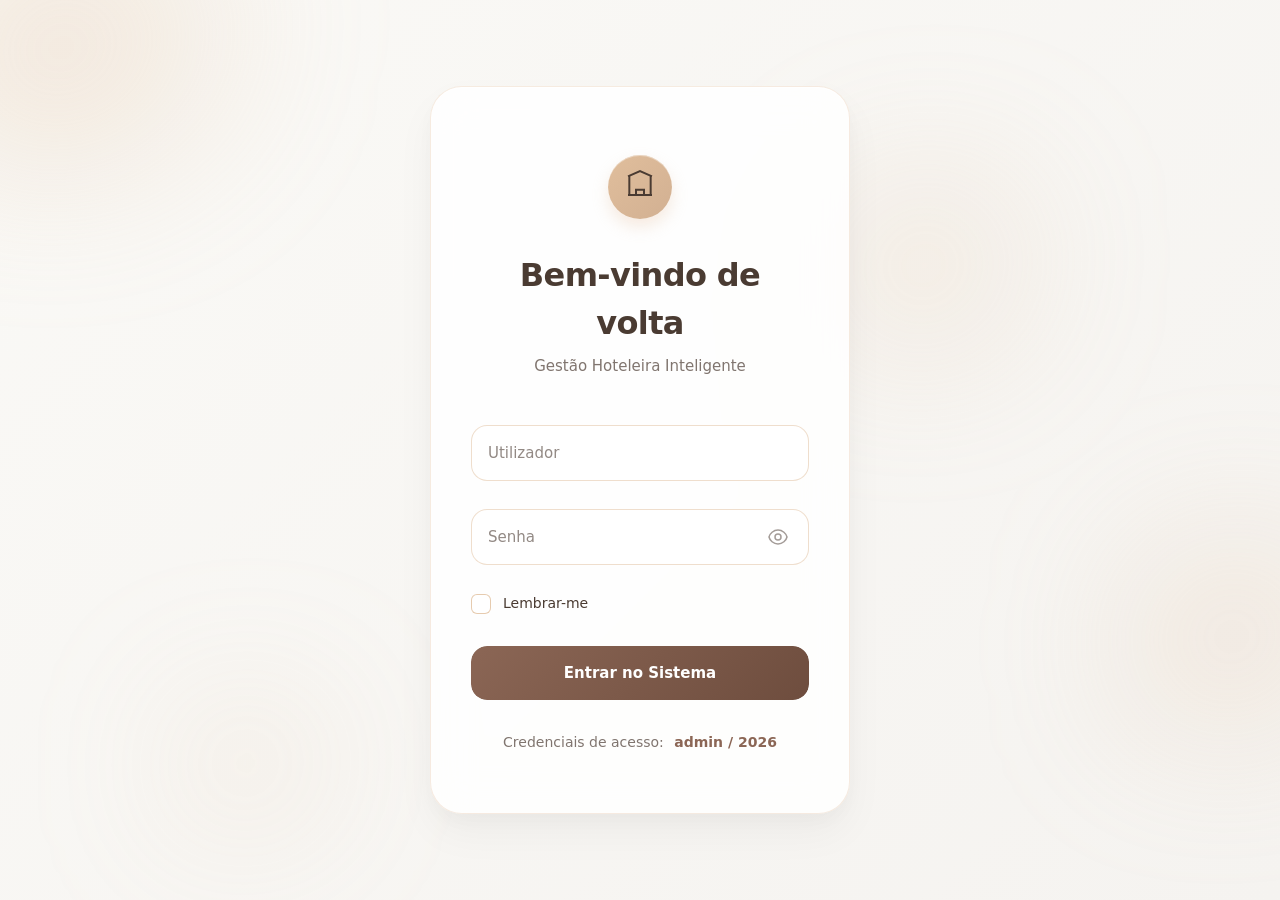
<file: index.html>
<!DOCTYPE html>
<html lang="pt">
<head>
    <meta charset="UTF-8">
    <meta name="viewport" content="width=device-width, initial-scale=1.0">
    <title>Gestão Hoteleira — Login</title>
    <link rel="stylesheet" href="login.css">
</head>
<body>
    <div class="soft-background">
        <div class="floating-shapes">
            <div class="soft-blob blob-1"></div>
            <div class="soft-blob blob-2"></div>
            <div class="soft-blob blob-3"></div>
            <div class="soft-blob blob-4"></div>
        </div>
    </div>

    <div class="login-container">
        <div class="soft-card">
            <div class="comfort-header">
                <div class="gentle-logo">
                    <div class="logo-circle">
                        <div class="comfort-icon">
                            <!-- Ícone Original do Hotel -->
                            <svg viewBox="0 0 24 24" width="32" height="32" fill="none" stroke="currentColor" stroke-width="1.5">
                                <path d="M3 21h18M3 7l9-4 9 4M4 21V7M20 21V7M9 21v-4h6v4"/>
                            </svg>
                        </div>
                        <div class="gentle-glow"></div>
                    </div>
                </div>
                <h1 class="comfort-title">Bem‑vindo de volta</h1>
                <p class="gentle-subtitle">Gestão Hoteleira Inteligente</p>
            </div>
            
            <form class="comfort-form" id="loginForm" novalidate onsubmit="event.preventDefault(); doLogin();">
                <div class="soft-field">
                    <div class="field-container" id="containerUsuario">
                        <!-- O placeholder=" " é necessário para o CSS do floating label funcionar -->
                        <input type="text" id="usuario" name="usuario" required autocomplete="username" placeholder=" ">
                        <label for="usuario">Utilizador</label>
                        <div class="field-accent"></div>
                    </div>
                    <span class="gentle-error" id="uError"></span>
                </div>

                <div class="soft-field">
                    <div class="field-container" id="containerSenha">
                        <input type="password" id="senha" name="senha" required autocomplete="current-password" placeholder=" ">
                        <label for="senha">Senha</label>
                        <button type="button" class="gentle-toggle" id="passwordToggle" onclick="togglePw(this)" aria-label="Mostrar senha">
                            <div class="toggle-icon">
                                <svg class="eye-open" width="20" height="20" viewBox="0 0 20 20" fill="none">
                                    <path d="M10 3c-4.5 0-8.3 3.8-9 7 .7 3.2 4.5 7 9 7s8.3-3.8 9-7c-.7-3.2-4.5-7-9-7z" stroke="currentColor" stroke-width="1.5" fill="none"/>
                                    <circle cx="10" cy="10" r="3" stroke="currentColor" stroke-width="1.5" fill="none"/>
                                </svg>
                                <svg class="eye-closed" width="20" height="20" viewBox="0 0 20 20" fill="none">
                                    <path d="M3 3l14 14M8.5 8.5a3 3 0 004 4m2.5-2.5C15 10 12.5 7 10 7c-.5 0-1 .1-1.5.3M10 13c-2.5 0-4.5-2-5-3 .3-.6.7-1.2 1.2-1.7" stroke="currentColor" stroke-width="1.5" stroke-linecap="round" stroke-linejoin="round"/>
                                </svg>
                            </div>
                        </button>
                        <div class="field-accent"></div>
                    </div>
                    <span class="gentle-error" id="sError"></span>
                </div>

                <div class="comfort-options">
                    <label class="gentle-checkbox">
                        <input type="checkbox" id="remember" name="remember">
                        <span class="checkbox-soft">
                            <div class="check-circle"></div>
                            <svg class="check-mark" width="12" height="10" viewBox="0 0 12 10" fill="none">
                                <path d="M1 5l3 3 7-7" stroke="currentColor" stroke-width="2" stroke-linecap="round" stroke-linejoin="round"/>
                            </svg>
                        </span>
                        <span class="checkbox-text">Lembrar-me</span>
                    </label>
                </div>

                <button type="submit" class="comfort-button" id="btnLogin">
                    <div class="button-background"></div>
                    <span class="button-text">Entrar no Sistema</span>
                    <div class="button-loader">
                        <div class="gentle-spinner">
                            <div class="spinner-circle"></div>
                        </div>
                    </div>
                    <div class="button-glow"></div>
                </button>
            </form>

            <div class="comfort-signup">
                <span class="signup-text">Credenciais de acesso:</span>
                <span class="comfort-link" style="cursor:default;">admin / 2026</span>
            </div>

            <!-- Ecrã de Sucesso (Oculto por defeito) -->
            <div class="gentle-success" id="successMessage">
                <div class="success-bloom">
                    <div class="bloom-rings">
                        <div class="bloom-ring ring-1"></div>
                        <div class="bloom-ring ring-2"></div>
                    </div>
                    <div class="success-icon">
                        <svg width="28" height="28" viewBox="0 0 28 28" fill="none">
                            <path d="M8 14l5 5 11-11" stroke="currentColor" stroke-width="2.5" stroke-linecap="round" stroke-linejoin="round"/>
                        </svg>
                    </div>
                </div>
                <h3 class="success-title">Bem-vindo!</h3>
                <p class="success-desc">A redirecionar para o painel...</p>
            </div>
        </div>
    </div>

    <script src="login.js"></script>
</body>
</html>
</file>
<file: login.css>
* {
    margin: 0;
    padding: 0;
    box-sizing: border-box;
}

body {
    font-family: -apple-system, BlinkMacSystemFont, 'Segoe UI', Roboto, 'Inter', system-ui, sans-serif;
    background: linear-gradient(135deg, #FAF9F6 0%, #F5F3F0 100%);
    min-height: 100vh;
    display: flex;
    padding: 40px 20px; 
    line-height: 1.5;
    position: relative;
    overflow-x: hidden;
    overflow-y: auto;
}

.soft-background {
    position: fixed;
    top: 0;
    left: 0;
    width: 100%;
    height: 100%;
    z-index: 0;
    pointer-events: none;
}

.floating-shapes {
    position: absolute;
    width: 100%;
    height: 100%;
}

.soft-blob {
    position: absolute;
    border-radius: 50% 40% 60% 30%;
    background: linear-gradient(45deg, rgba(224, 190, 156, 0.4), rgba(224, 190, 156, 0.15));
    animation: softFloat 12s ease-in-out infinite;
    filter: blur(80px);
}

.blob-1 { width: 300px; height: 250px; top: -10%; left: -5%; animation-delay: 0s; }
.blob-2 { width: 200px; height: 180px; top: 60%; right: -5%; animation-delay: -4s; }
.blob-3 { width: 180px; height: 160px; top: 20%; right: 20%; animation-delay: -8s; }
.blob-4 { width: 120px; height: 100px; bottom: 10%; left: 15%; animation-delay: -6s; }

@keyframes softFloat {
    0%, 100% { transform: translate(0, 0) rotate(0deg) scale(1); border-radius: 50% 40% 60% 30%; }
    25% { transform: translate(30px, -20px) rotate(90deg) scale(1.1); border-radius: 40% 60% 30% 50%; }
    50% { transform: translate(-20px, -30px) rotate(180deg) scale(0.9); border-radius: 60% 30% 50% 40%; }
    75% { transform: translate(-30px, 20px) rotate(270deg) scale(1.05); border-radius: 30% 50% 40% 60%; }
}

.login-container {
    width: 100%;
    max-width: 420px;
    position: relative;
    z-index: 1;
    margin: auto; 
}

.soft-card {
    background: rgba(255, 255, 255, 0.85);
    -webkit-backdrop-filter: blur(20px);
    backdrop-filter: blur(20px);
    border-radius: 32px;
    padding: 60px 40px; /* Espaçamento interno generoso */
    box-shadow: 0 20px 40px rgba(0, 0, 0, 0.04), 0 8px 24px rgba(0, 0, 0, 0.03), inset 0 1px 0 rgba(255, 255, 255, 0.9);
    border: 1px solid rgba(224, 190, 156, 0.3);
    position: relative;
    overflow: hidden;
}

.comfort-header { 
    text-align: center; 
    margin-bottom: 48px; /* Espaço maior entre título e formulário */
}

.gentle-logo {
    position: relative; width: 80px; height: 80px; margin: 0 auto 24px;
    display: flex; align-items: center; justify-content: center;
}

.logo-circle {
    position: relative; width: 64px; height: 64px;
    background: linear-gradient(135deg, #E0BE9C, #D2B092);
    border-radius: 50%; display: flex; align-items: center; justify-content: center;
    box-shadow: 0 8px 16px rgba(224, 190, 156, 0.3), inset 0 1px 0 rgba(255, 255, 255, 0.4);
    animation: gentleBreathe 4s ease-in-out infinite;
}

@keyframes gentleBreathe {
    0%, 100% { transform: scale(1); box-shadow: 0 8px 16px rgba(224, 190, 156, 0.3), inset 0 1px 0 rgba(255, 255, 255, 0.4); }
    50% { transform: scale(1.05); box-shadow: 0 12px 20px rgba(224, 190, 156, 0.4), inset 0 1px 0 rgba(255, 255, 255, 0.6); }
}

.comfort-icon { color: #4A3B32; position: relative; z-index: 2; }

.comfort-title { color: #4A3B32; font-size: 2rem; font-weight: 600; margin-bottom: 8px; letter-spacing: -0.02em; }
.gentle-subtitle { color: rgba(74, 59, 50, 0.7); font-size: 15px; font-weight: 400; }

.soft-field { position: relative; margin-bottom: 28px; } /* Maior espaçamento entre campos */

.field-container {
    position: relative; background: rgba(255, 255, 255, 0.7);
    border: 1.5px solid rgba(224, 190, 156, 0.5);
    border-radius: 16px; overflow: hidden; transition: all 0.3s ease;
}

.field-container:focus-within {
    border-color: #8B6655; box-shadow: 0 0 0 3px rgba(139, 102, 85, 0.15); background: #FFFFFF;
}

.field-container.error { border-color: #e05252; box-shadow: 0 0 0 3px rgba(224, 82, 82, 0.1); }

.soft-field input {
    width: 100%; background: transparent; border: none; padding: 18px 16px;
    color: #4A3B32; font-size: 15px; font-weight: 500; outline: none;
    position: relative; z-index: 2; font-family: inherit;
}

.soft-field input::placeholder { color: transparent; }

.soft-field label {
    position: absolute; left: 16px; top: 50%; transform: translateY(-50%);
    color: rgba(74, 59, 50, 0.6); font-size: 15px; font-weight: 400;
    pointer-events: none; transition: all 0.3s ease; z-index: 3;
}

.soft-field input:focus + label, .soft-field input:not(:placeholder-shown) + label {
    top: 12px; font-size: 12px; color: #8B6655; transform: translateY(0); font-weight: 600;
}

.field-accent {
    position: absolute; bottom: 0; left: 0; width: 0; height: 2px;
    background: linear-gradient(90deg, #E0BE9C, #8B6655); transition: width 0.3s ease; border-radius: 2px;
}
.field-container:focus-within .field-accent { width: 100%; }

.soft-field:has(.gentle-toggle) input { padding-right: 56px; }

.gentle-toggle {
    position: absolute; right: 12px; top: 50%; transform: translateY(-50%);
    background: none; border: none; cursor: pointer; z-index: 4;
    padding: 8px; border-radius: 12px; transition: all 0.2s ease;
}
.toggle-icon { width: 20px; height: 20px; color: rgba(74, 59, 50, 0.5); transition: color 0.2s ease; }
.gentle-toggle:hover { background: rgba(224, 190, 156, 0.15); }
.gentle-toggle:hover .toggle-icon { color: #8B6655; }
.eye-closed { display: none; }
.gentle-toggle.toggle-active .eye-open { display: none; }
.gentle-toggle.toggle-active .eye-closed { display: block; }

.comfort-options { display: flex; justify-content: space-between; align-items: center; margin-bottom: 32px; flex-wrap: wrap; gap: 16px; }
.gentle-checkbox { display: flex; align-items: center; cursor: pointer; font-size: 14px; color: #4A3B32; font-weight: 500; }
.gentle-checkbox input[type="checkbox"] { display: none; }
.checkbox-soft { width: 20px; height: 20px; margin-right: 12px; position: relative; display: flex; align-items: center; justify-content: center; }
.check-circle { width: 100%; height: 100%; border: 1.5px solid rgba(224, 190, 156, 0.8); border-radius: 6px; background: rgba(255, 255, 255, 0.8); transition: all 0.3s ease; position: absolute; }
.check-mark { color: transparent; transition: color 0.3s ease; position: relative; z-index: 1; }

.gentle-checkbox input[type="checkbox"]:checked + .checkbox-soft .check-circle { background: #8B6655; border-color: #8B6655; box-shadow: 0 2px 6px rgba(139, 102, 85, 0.3); }
.gentle-checkbox input[type="checkbox"]:checked + .checkbox-soft .check-mark { color: #FFFFFF; }

.comfort-link { color: #8B6655; text-decoration: none; font-size: 14px; font-weight: 600; transition: all 0.2s ease; position: relative; }
.comfort-link::after { content: ''; position: absolute; bottom: -2px; left: 0; width: 0; height: 1.5px; background: #8B6655; transition: width 0.3s ease; }
.comfort-link:hover::after { width: 100%; }
.comfort-link:hover { color: #4A3B32; }

.comfort-button {
    width: 100%; color: #FFFFFF; border: none; border-radius: 16px; padding: 0;
    cursor: pointer; font-family: inherit; font-size: 15px; font-weight: 600; position: relative; margin-bottom: 32px;
    overflow: hidden; min-height: 54px; display: flex; align-items: center; justify-content: center; transition: all 0.3s ease;
}
.button-background { position: absolute; top: 0; left: 0; right: 0; bottom: 0; background: linear-gradient(135deg, #8B6655 0%, #6E4D3E 100%); transition: all 0.3s ease; border-radius: 16px; }
.comfort-button:hover { transform: translateY(-1px); }
.comfort-button:hover .button-background { background: linear-gradient(135deg, #9C7563 0%, #8B6655 100%); box-shadow: 0 8px 16px rgba(139, 102, 85, 0.3); }
.comfort-button:active { transform: translateY(0); }
.button-text { position: relative; z-index: 2; transition: opacity 0.3s ease; }
.button-loader { position: absolute; z-index: 2; opacity: 0; transition: opacity 0.3s ease; }
.gentle-spinner { width: 20px; height: 20px; position: relative; }
.spinner-circle { width: 100%; height: 100%; border: 2px solid rgba(255, 255, 255, 0.3); border-top: 2px solid #FFFFFF; border-radius: 50%; animation: gentleSpin 1s linear infinite; }

@keyframes gentleSpin { 0% { transform: rotate(0deg); } 100% { transform: rotate(360deg); } }

.comfort-button.loading .button-text { opacity: 0; }
.comfort-button.loading .button-loader { opacity: 1; }

.comfort-signup { text-align: center; font-size: 14px; color: rgba(74, 59, 50, 0.7); }
.signup-text { margin-right: 6px; }

.gentle-error { font-size: 12px; color: #e05252; margin-top: 6px; display: block; opacity: 0; transition: opacity .3s; }
.gentle-error.show { opacity: 1; }

.gentle-success {
    display: none; position: absolute; top: 0; left: 0; width: 100%; height: 100%;
    background: rgba(250, 249, 246, 0.95); z-index: 10; border-radius: 32px;
    flex-direction: column; align-items: center; justify-content: center;
    backdrop-filter: blur(10px); text-align: center;
}
.gentle-success.active { display: flex; animation: fadeIn .4s ease; }

.success-bloom { position: relative; width: 80px; height: 80px; margin-bottom: 24px; display: flex; align-items: center; justify-content: center; }
.success-icon { color: #4A5D4E; position: relative; z-index: 2; }
.bloom-rings .bloom-ring { position: absolute; top: 0; left: 0; right: 0; bottom: 0; border-radius: 50%; background: rgba(74, 93, 78, 0.2); animation: bloomPulse 2s infinite ease-out; }
.bloom-ring.ring-2 { animation-delay: 0.5s; }

@keyframes bloomPulse { 0% { transform: scale(1); opacity: 1; } 100% { transform: scale(1.5); opacity: 0; } }
@keyframes fadeIn { from { opacity: 0; } to { opacity: 1; } }

.shake { animation: shake .35s ease; }
@keyframes shake {
    0%, 100% { transform: translateX(0); }
    20% { transform: translateX(-8px); }
    40% { transform: translateX(8px); }
    60% { transform: translateX(-5px); }
    80% { transform: translateX(5px); }
}
</file>
<file: dashboard.css>
@import url('https://fonts.googleapis.com/css2?family=Playfair+Display:wght@400;700&family=DM+Sans:wght@300;400;500;600&display=swap');

*, *::before, *::after { box-sizing: border-box; margin: 0; padding: 0; }

:root {
  /* Paleta Luxo Minimalista */
  --bg:       #FAF9F6; /* Fundo Principal - Creme */
  --surface:  #FFFFFF; /* Fundo dos Painéis/Cartões */
  --surface2: #F5F3F0; /* Fundo secundário (Hovers e headers de tabela) */
  --border:   rgba(224, 190, 156, 0.4); /* Bordos Bege/Areia */
  --gold:     #8B6655; /* Destaque principal - Castanho Cobre */
  --gold-dim: #6E4D3E; /* Cobre Escuro para hovers */
  --text:     #4A3B32; /* Texto Principal - Castanho Cinza Escuro */
  --muted:    rgba(74, 59, 50, 0.6); /* Texto Secundário */
  --danger:   #D32F2F; /* Vermelho ajustado para leitura no claro */
  --success:  #2E7D32; /* Verde ajustado para leitura no claro */
  --warn:     #F57C00; /* Laranja/Amarelo de aviso */
  --sidebar:  220px;
  --r:        12px; /* Arredondamento ligeiramente mais suave */
}

body {
  min-height: 100vh;
  background: var(--bg);
  font-family: 'DM Sans', sans-serif;
  color: var(--text);
  display: flex;
}

/* SIDEBAR */
.sidebar {
  width: var(--sidebar);
  background: var(--surface);
  border-right: 1px solid var(--border);
  display: flex;
  flex-direction: column;
  position: fixed;
  top: 0; left: 0; bottom: 0;
  z-index: 100;
  box-shadow: 2px 0 24px rgba(0, 0, 0, 0.02);
}

.sidebar-brand {
  padding: 28px 24px 24px;
  border-bottom: 1px solid var(--border);
  display: flex;
  align-items: center;
  gap: 12px;
}

.brand-icon {
  width: 36px; height: 36px;
  background: var(--gold);
  border-radius: 8px;
  display: grid;
  place-items: center;
  flex-shrink: 0;
  box-shadow: 0 4px 8px rgba(139, 102, 85, 0.2);
}
.brand-icon svg { width: 18px; fill: #FFFFFF; }

.brand-text { line-height: 1.25; }
.brand-text strong { display: block; font-size: 13px; color: var(--text); }
.brand-text span   { font-size: 11px; color: var(--muted); }

nav { flex: 1; padding: 20px 12px; overflow-y: auto; }

.nav-section {
  font-size: 10px;
  letter-spacing: 0.12em;
  text-transform: uppercase;
  color: var(--muted);
  padding: 0 12px;
  margin: 16px 0 8px;
}
.nav-section:first-child { margin-top: 0; }

nav a {
  display: flex;
  align-items: center;
  gap: 10px;
  padding: 10px 12px;
  border-radius: var(--r);
  text-decoration: none;
  color: var(--muted);
  font-size: 14px;
  font-weight: 500;
  cursor: pointer;
  transition: background .15s, color .15s;
  margin-bottom: 2px;
}
nav a svg { width: 18px; stroke: currentColor; fill: none; stroke-width: 1.8; flex-shrink: 0; }
nav a:hover  { background: var(--surface2); color: var(--text); }
nav a.active { background: rgba(139, 102, 85, 0.08); color: var(--gold); }

.sidebar-user {
  padding: 16px 24px;
  border-top: 1px solid var(--border);
  display: flex;
  align-items: center;
  gap: 10px;
}

.avatar {
  width: 32px; height: 32px;
  background: var(--gold);
  border-radius: 50%;
  display: grid;
  place-items: center;
  font-size: 13px;
  font-weight: 700;
  color: #FFFFFF;
  flex-shrink: 0;
  box-shadow: 0 2px 6px rgba(139, 102, 85, 0.2);
}
.user-info strong { display: block; font-size: 13px; color: var(--text); }
.user-info span   { font-size: 11px; color: var(--muted); }

.btn-logout {
  margin-left: auto;
  background: none;
  border: none;
  color: var(--muted);
  cursor: pointer;
  padding: 4px;
  border-radius: 6px;
  display: grid;
  place-items: center;
  transition: color .15s, background .15s;
}
.btn-logout:hover { color: var(--danger); background: rgba(211, 47, 47, 0.08); }
.btn-logout svg { width: 16px; stroke: currentColor; fill: none; stroke-width: 2; }

/* MAIN LAYOUT */
.main {
  margin-left: var(--sidebar);
  flex: 1;
  display: flex;
  flex-direction: column;
  min-height: 100vh;
}

.topbar {
  padding: 20px 32px;
  border-bottom: 1px solid var(--border);
  display: flex;
  align-items: center;
  justify-content: space-between;
  background: var(--surface);
  position: sticky;
  top: 0;
  z-index: 50;
  box-shadow: 0 4px 20px rgba(0, 0, 0, 0.01);
}
.topbar h1         { font-size: 18px; font-weight: 600; color: var(--text); }
.topbar .breadcrumb{ font-size: 12px; color: var(--muted); margin-top: 2px; }

.content { padding: 32px; flex: 1; }

/* BUTTONS */
.btn {
  display: inline-flex;
  align-items: center;
  gap: 8px;
  padding: 9px 18px;
  border-radius: var(--r);
  font-family: 'DM Sans', sans-serif;
  font-size: 13px;
  font-weight: 600;
  cursor: pointer;
  border: none;
  transition: all .2s;
}
.btn:active { transform: scale(.97); }
.btn svg    { width: 15px; stroke: currentColor; fill: none; stroke-width: 2; }

.btn-primary       { background: var(--gold); color: #FFFFFF; box-shadow: 0 4px 12px rgba(139, 102, 85, 0.2); }
.btn-primary:hover { background: var(--gold-dim); box-shadow: 0 6px 16px rgba(139, 102, 85, 0.3); }

.btn-ghost         { background: var(--surface); color: var(--text); border: 1.5px solid var(--border); }
.btn-ghost:hover   { border-color: var(--gold); color: var(--gold); background: rgba(139, 102, 85, 0.04); }

.btn-danger        { background: rgba(211, 47, 47, 0.08); color: var(--danger); border: 1.5px solid rgba(211, 47, 47, 0.2); }
.btn-danger:hover  { background: rgba(211, 47, 47, 0.15); }

/* STAT CARDS */
.stats-grid {
  display: grid;
  grid-template-columns: repeat(auto-fit, minmax(200px, 1fr));
  gap: 16px;
  margin-bottom: 32px;
}

.stat-card {
  background: var(--surface);
  border: 1px solid var(--border);
  border-radius: var(--r);
  padding: 22px 24px;
  position: relative;
  overflow: hidden;
  box-shadow: 0 4px 16px rgba(0, 0, 0, 0.02);
}
.stat-card::before {
  content: '';
  position: absolute;
  top: 0; left: 0; right: 0;
  height: 3px;
}
.stat-card.gold::before  { background: var(--gold); }
.stat-card.green::before { background: var(--success); }
.stat-card.red::before   { background: var(--danger); }
.stat-card.warn::before  { background: var(--warn); }

.stat-card .label { font-size: 11px; letter-spacing: .1em; text-transform: uppercase; color: var(--muted); margin-bottom: 10px; font-weight: 600;}
.stat-card .value { font-size: 32px; font-weight: 700; line-height: 1; }
.stat-card.gold  .value { color: var(--gold); }
.stat-card.green .value { color: var(--success); }
.stat-card.red   .value { color: var(--danger); }
.stat-card.warn  .value { color: var(--warn); }
.stat-card .sub  { font-size: 12px; color: var(--muted); margin-top: 6px; }

/* PANEL */
.panel {
  background: var(--surface);
  border: 1px solid var(--border);
  border-radius: var(--r);
  overflow: hidden;
  box-shadow: 0 8px 24px rgba(0, 0, 0, 0.02);
}

.panel-head {
  padding: 18px 24px;
  border-bottom: 1px solid var(--border);
  display: flex;
  align-items: center;
  justify-content: space-between;
  gap: 12px;
  flex-wrap: wrap;
  background: var(--surface);
}
.panel-head h2 { font-size: 15px; font-weight: 600; color: var(--text); }

/* SEARCH */
.search-box {
  display: flex;
  align-items: center;
  gap: 8px;
  background: var(--bg);
  border: 1.5px solid var(--border);
  border-radius: var(--r);
  padding: 8px 14px;
  font-size: 13px;
  color: var(--muted);
  transition: border-color .2s;
}
.search-box:focus-within { border-color: var(--gold); }
.search-box input {
  background: none;
  border: none;
  outline: none;
  color: var(--text);
  font-size: 13px;
  font-family: 'DM Sans', sans-serif;
  width: 180px;
}
.search-box input::placeholder { color: var(--muted); }
.search-box svg { width: 15px; stroke: currentColor; fill: none; stroke-width: 2; flex-shrink: 0; }

/* TABLE */
.table-wrap { overflow-x: auto; }

table { width: 100%; border-collapse: collapse; font-size: 13px; }

th {
  text-align: left;
  padding: 14px 16px;
  font-size: 10px;
  letter-spacing: .1em;
  text-transform: uppercase;
  color: var(--muted);
  background: var(--surface2);
  border-bottom: 1px solid var(--border);
  font-weight: 600;
}

td {
  padding: 16px;
  border-bottom: 1px solid var(--border);
  vertical-align: middle;
}
tr:last-child td { border-bottom: none; }
tr:hover td      { background: rgba(139, 102, 85, 0.03); } /* Fundo suave Cobre ao passar o rato */

/* BADGES */
.badge {
  display: inline-block;
  padding: 4px 12px;
  border-radius: 20px;
  font-size: 11px;
  font-weight: 600;
}
.badge-green { background: rgba(46, 125, 50, 0.1); color: var(--success); }
.badge-red   { background: rgba(211, 47, 47, 0.1);  color: var(--danger); }
.badge-gold  { background: rgba(139, 102, 85, 0.1); color: var(--gold); }

/* ROW ACTIONS */
.row-actions { display: flex; gap: 8px; }

.icon-btn {
  width: 32px; height: 32px;
  display: grid;
  place-items: center;
  border-radius: 8px;
  border: 1.5px solid transparent;
  background: var(--surface2);
  cursor: pointer;
  color: var(--muted);
  transition: all .2s;
}
.icon-btn svg { width: 14px; stroke: currentColor; fill: none; stroke-width: 2; }
.icon-btn:hover.edit { background: rgba(139, 102, 85, 0.1); color: var(--gold); border-color: rgba(139, 102, 85, 0.2); }
.icon-btn:hover.del  { background: rgba(211, 47, 47, 0.1); color: var(--danger); border-color: rgba(211, 47, 47, 0.2); }

/* EMPTY STATE */
.empty-state {
  text-align: center;
  padding: 60px 20px;
  color: var(--muted);
}
.empty-state svg { width: 40px; stroke: currentColor; fill: none; stroke-width: 1.2; margin-bottom: 12px; opacity: .6; }
.empty-state p   { font-size: 14px; }

/* MODAL */
.modal-overlay {
  position: fixed;
  inset: 0;
  background: rgba(74, 59, 50, 0.3); /* Sombra quente e luxuosa */
  backdrop-filter: blur(8px);
  display: flex;
  align-items: center;
  justify-content: center;
  z-index: 200;
  opacity: 0;
  pointer-events: none;
  transition: opacity .3s ease;
}
.modal-overlay.open { opacity: 1; pointer-events: all; }

.modal {
  background: var(--surface);
  border: 1px solid var(--border);
  border-radius: 20px;
  width: 520px;
  max-width: 95vw;
  max-height: 90vh;
  overflow-y: auto;
  transform: translateY(20px) scale(.97);
  transition: transform .3s cubic-bezier(0.16, 1, 0.3, 1);
  box-shadow: 0 24px 48px rgba(74, 59, 50, 0.15);
}
.modal-overlay.open .modal { transform: none; }

.modal-head {
  padding: 24px 28px 20px;
  border-bottom: 1px solid var(--border);
  display: flex;
  align-items: center;
  justify-content: space-between;
}
.modal-head h3 { font-size: 17px; font-weight: 600; color: var(--text); }

.close-btn {
  width: 30px; height: 30px;
  background: var(--surface2);
  border: 1px solid transparent;
  border-radius: 8px;
  cursor: pointer;
  color: var(--muted);
  display: grid;
  place-items: center;
  transition: all .2s;
}
.close-btn svg { width: 14px; stroke: currentColor; fill: none; stroke-width: 2.5; }
.close-btn:hover { color: var(--text); background: var(--border); }

.modal-body { padding: 24px 28px; }
.modal-foot { padding: 0 28px 24px; display: flex; gap: 10px; justify-content: flex-end; }

/* FORM GRID (MODAL) */
.form-grid { display: grid; grid-template-columns: 1fr 1fr; gap: 16px; }
.form-grid .full { grid-column: 1/-1; }

.form-group { display: flex; flex-direction: column; gap: 6px; }
.form-group label {
  font-size: 11px;
  letter-spacing: .08em;
  text-transform: uppercase;
  color: var(--muted);
  font-weight: 600;
}
.form-group input,
.form-group select {
  background: var(--bg);
  border: 1.5px solid var(--border);
  border-radius: 10px;
  color: var(--text);
  font-family: 'DM Sans', sans-serif;
  font-size: 14px;
  padding: 12px 14px;
  outline: none;
  transition: all .2s;
}
.form-group input:focus,
.form-group select:focus { border-color: var(--gold); box-shadow: 0 0 0 3px rgba(139, 102, 85, 0.1); background: var(--surface); }
.form-group select option { background: var(--surface); }
.form-group input.err     { border-color: var(--danger); }

.field-error      { font-size: 11px; color: var(--danger); display: none; margin-top: 4px; }
.field-error.show { display: block; }

/* PRESENÇAS CARDS */
.presence-grid {
  display: grid;
  grid-template-columns: repeat(auto-fill, minmax(260px, 1fr));
  gap: 16px;
}

.presence-card {
  background: var(--surface);
  border: 1px solid var(--border);
  border-radius: var(--r);
  padding: 20px;
  display: flex;
  align-items: center;
  gap: 14px;
  box-shadow: 0 4px 12px rgba(0,0,0,0.02);
}

.p-avatar {
  width: 44px; height: 44px;
  border-radius: 50%;
  display: grid;
  place-items: center;
  font-weight: 700;
  font-size: 16px;
  color: #FFFFFF;
  background: var(--gold);
  flex-shrink: 0;
  box-shadow: 0 2px 8px rgba(139, 102, 85, 0.2);
}
.p-info strong { display: block; font-size: 14px; margin-bottom: 4px; color: var(--text); }
.p-info span   { font-size: 12px; color: var(--muted); }

/* RELATÓRIO GRID */
.relatorio-grid {
  display: grid;
  grid-template-columns: 1fr 1fr;
  gap: 24px;
}

/* PAGES */
.page        { display: none; }
.page.active { display: block; animation: fadeIn 0.4s ease; }

@keyframes fadeIn {
  from { opacity: 0; transform: translateY(10px); }
  to { opacity: 1; transform: translateY(0); }
}

/* TOAST */
#toast {
  position: fixed;
  bottom: 28px;
  right: 28px;
  background: var(--surface);
  border: 1px solid var(--border);
  border-radius: var(--r);
  padding: 14px 20px;
  font-size: 14px;
  color: var(--text);
  display: flex;
  align-items: center;
  gap: 10px;
  z-index: 999;
  transform: translateY(80px);
  opacity: 0;
  transition: transform .3s cubic-bezier(0.16, 1, 0.3, 1), opacity .3s;
  max-width: 320px;
  box-shadow: 0 12px 24px rgba(74, 59, 50, 0.1);
}
#toast.show { transform: none; opacity: 1; }
#toast .dot { width: 8px; height: 8px; border-radius: 50%; flex-shrink: 0; background: var(--gold); }

/* RESPONSIVE */
@media (max-width: 768px) {
  .sidebar          { display: none; }
  .main             { margin-left: 0; }
  .content          { padding: 20px; }
  .form-grid        { grid-template-columns: 1fr; }
  .relatorio-grid   { grid-template-columns: 1fr; }
}
</file>
